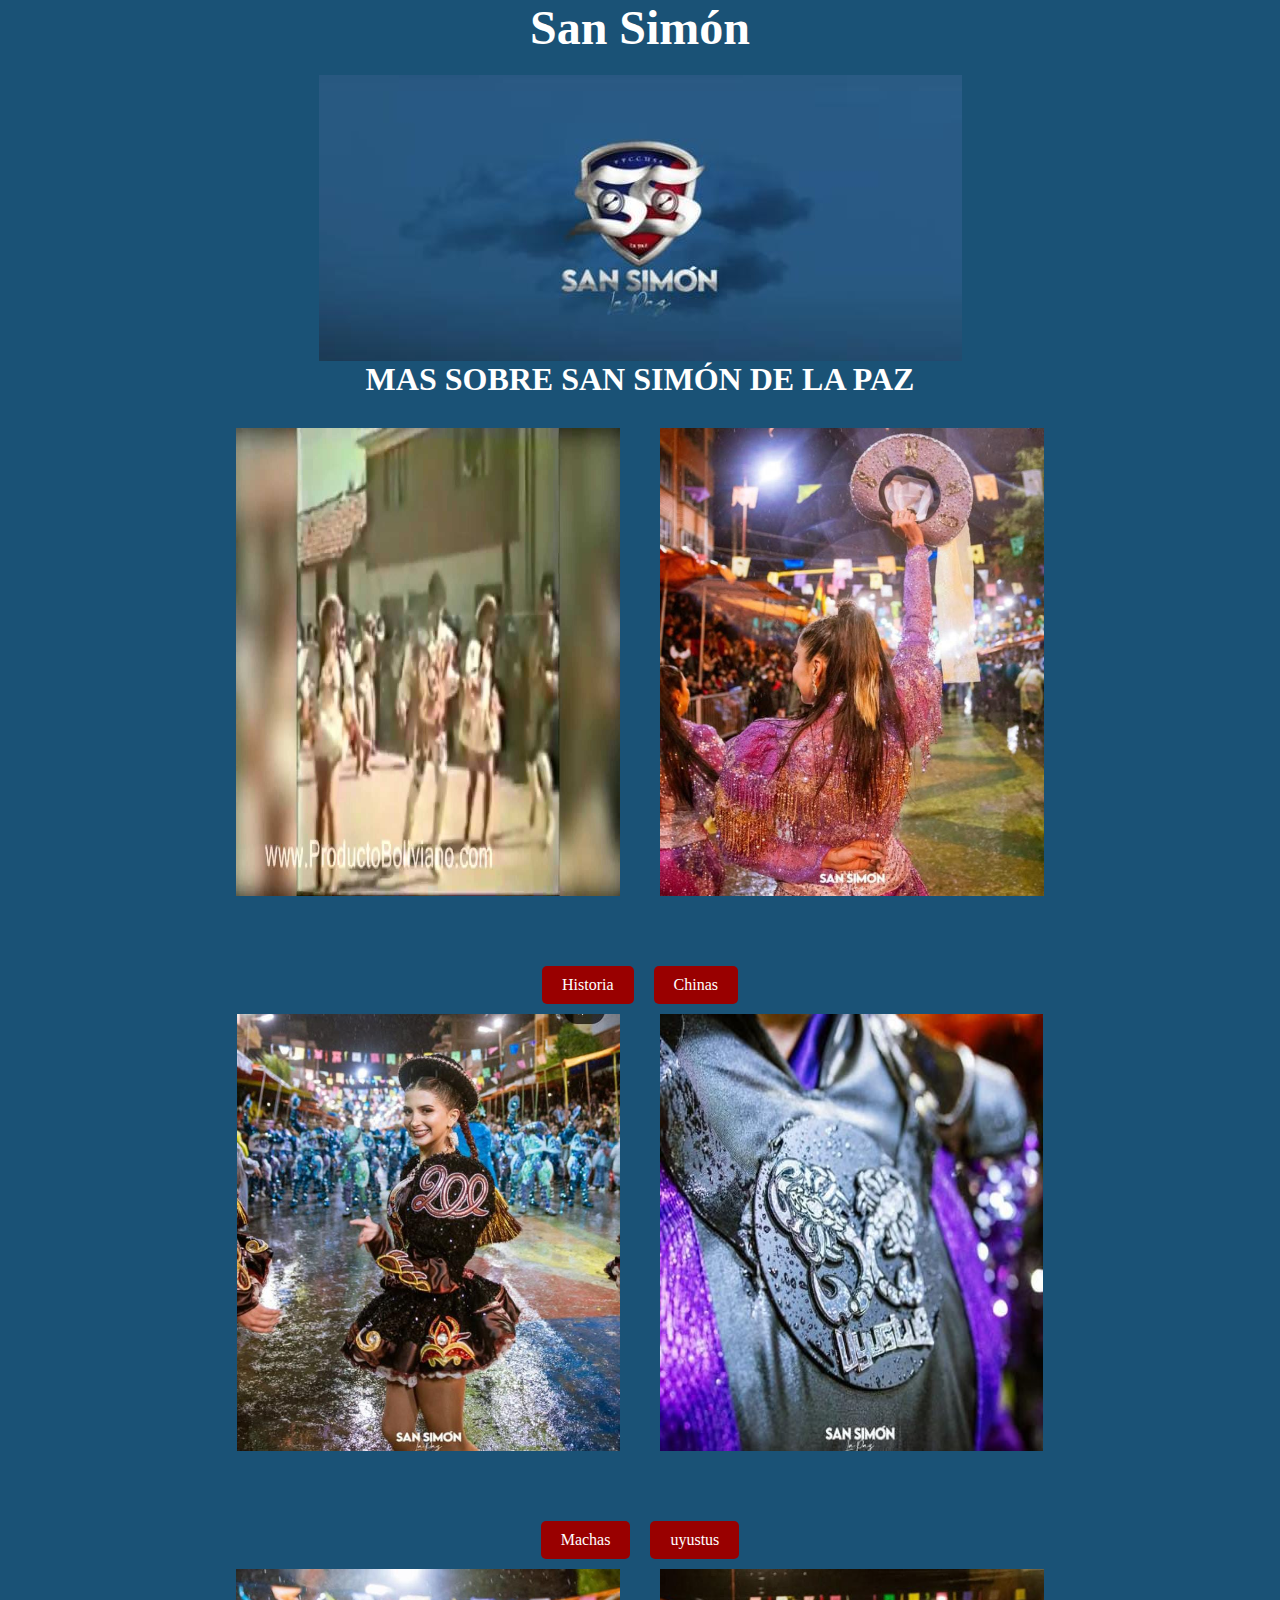
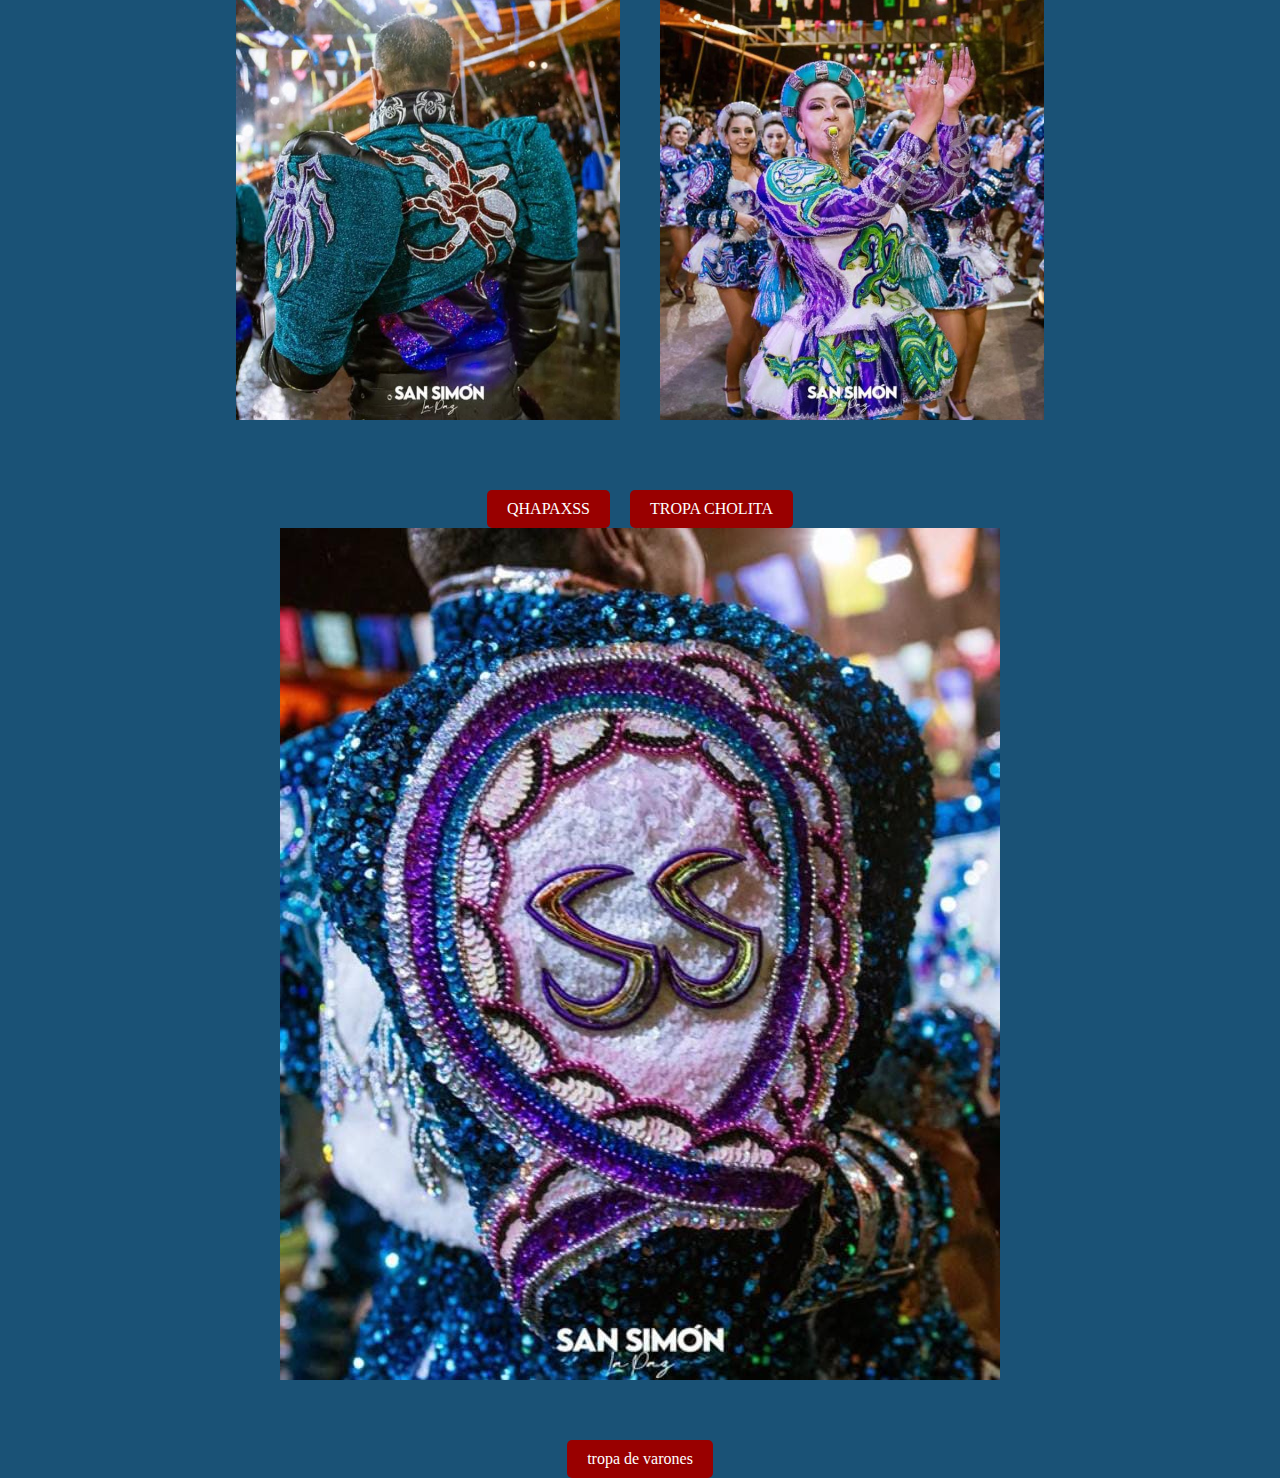
<file: index.html>
<!DOCTYPE html>
<html lang="en">
<head>
  <meta charset="UTF-8">
  <meta name="viewport" content="width=device-width, initial-scale=1.0">
  <link rel="stylesheet" href="./style.css/style.css">
  <title>San Simón</title>
</head>
<body style="background-color:#1a5276;">
  <div class="container">
    <h1 class="tex">San Simón</h1>
    <img src="img/imagen.jpeg" alt="Si la imagen no aparece, eres de los sambos">
    <h2 class="text">MAS SOBRE SAN SIMÓN DE LA PAZ</h2>

    <!-- Primer grupo de imágenes -->
    <div class="imagenes">
      <img src="img/san.jpg" alt="Eres de los sambos que mal" class="imagen-tamano">
      <img src="img/chinas1.jpeg" alt="Sigues siendo de los sambos que mal" class="imagen-tamano">
    </div>
    <!-- Botones debajo de las imágenes -->
    <div class="botones">
      <a href="his.html" class="Boton">Historia</a>
      <a href="chi.html" class="Boton">Chinas</a>
    </div>

    <!-- Segundo grupo de imágenes -->
    <div class="imagenes">
      <img src="img/macha.jpeg" alt="Eres de los sambos que mal" class="imagen-tamano">
      <img src="img/uyustus.jpeg" alt="Sigues siendo de los sambos que mal" class="imagen-tamano">
    </div>
    <!-- Botones debajo de las imágenes -->
    <div class="botones">
      <a href="mac.html" class="Boton">Machas</a>
      <a href="uyus.html" class="Boton">uyustus</a>
    </div>
    <!-- tercer grupo de imágenes -->
    <div class="imagenes">
      <img src="img/hpas.jpeg" alt="Eres de los sambos que mal" class="imagen-tamano">
      <img src="img/cholita1.jpeg" alt="Sigues siendo de los sambos que mal" class="imagen-tamano">
    </div>
    <!-- Botones debajo de las imágenes -->
    <div class="botones">
      <a href="qhapxa.html" class="Boton">QHAPAXSS</a>
      <a href="chol.html" class="Boton">TROPA CHOLITA</a>
    </div>
    <!-- cuarta grupo de imágenes -->
     <div class="imagenes">
      <img src="img/tropv.jpeg" alt="Eres de los sambos que mal" class="imagen-tamanoo">
    </div>
    <!-- Botones debajo de las imágenes -->
    <div class="botones">
      <a href="trop.html" class="Boton">tropa de varones</a>
     
    </div>
  </div>
</body>
</html>
</file>
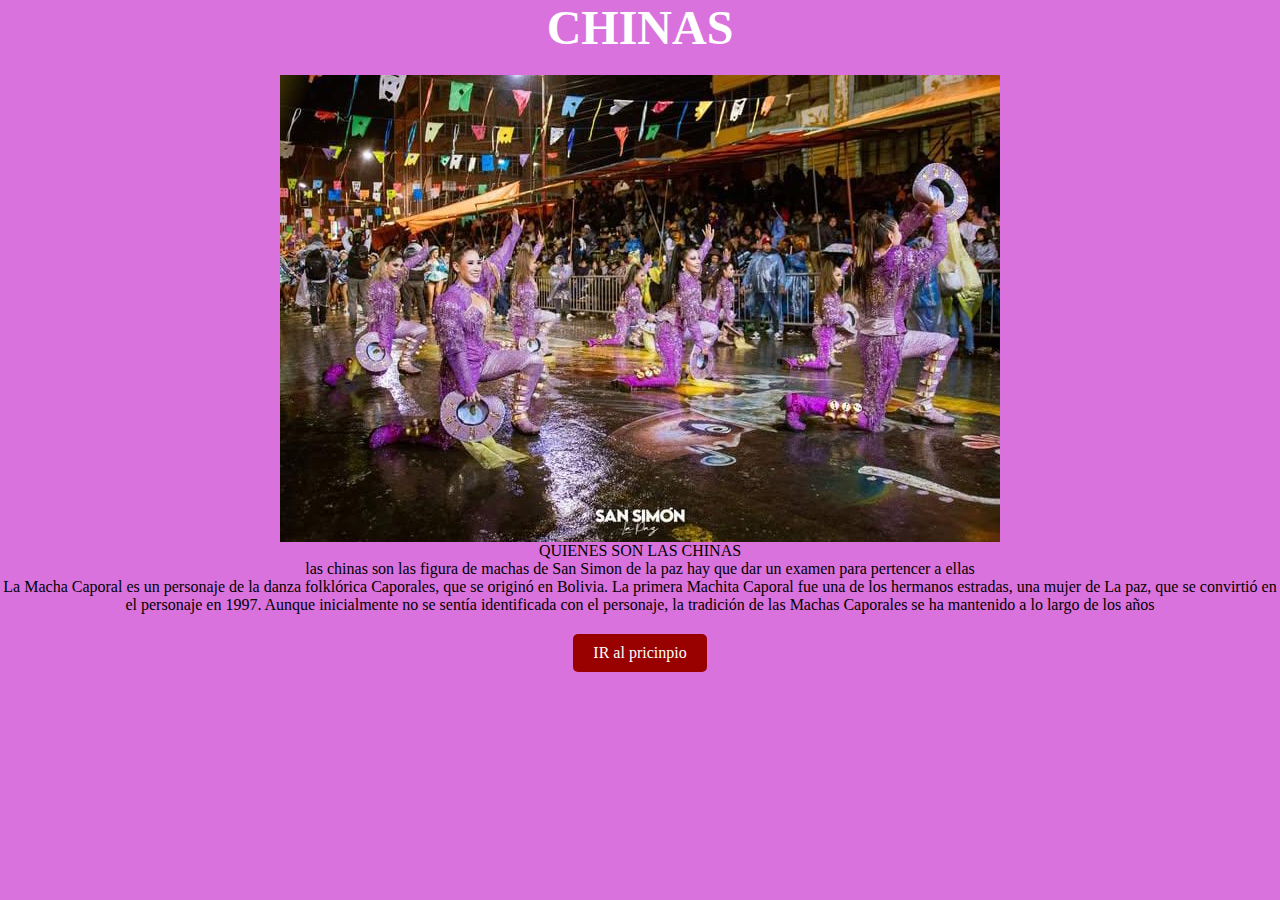
<file: chi.html>
<!DOCTYPE html>
<html lang="en">
<head>
    <meta charset="UTF-8">
    <meta name="viewport" content="width=device-width, initial-scale=1.0">
    <link rel="stylesheet" href="./style.css/style.css">
    <title>CHINAS</title>
</head>
<body style="background-color:#da72dd;">
    <div class="container">
        <h1 class="tex">CHINAS</h1>
      <img src="img/chinas2.jpeg" alt="eres de los sambos">
      <P>QUIENES SON LAS CHINAS</P>
      <P>las chinas son las figura de machas de San Simon de la paz hay que dar un examen para pertencer a ellas</P>
      <P>La Macha Caporal es un personaje de la danza folklórica Caporales, que se originó en Bolivia. La primera Machita Caporal fue una de los hermanos estradas, una mujer de La paz, que se convirtió en el personaje en 1997. Aunque inicialmente no se sentía identificada con el personaje, la tradición de las Machas Caporales se ha mantenido a lo largo de los años</P>
      <a href="index.html" class="Boton">IR al pricinpio</a>
    </div>
</body>
</html>
</file>
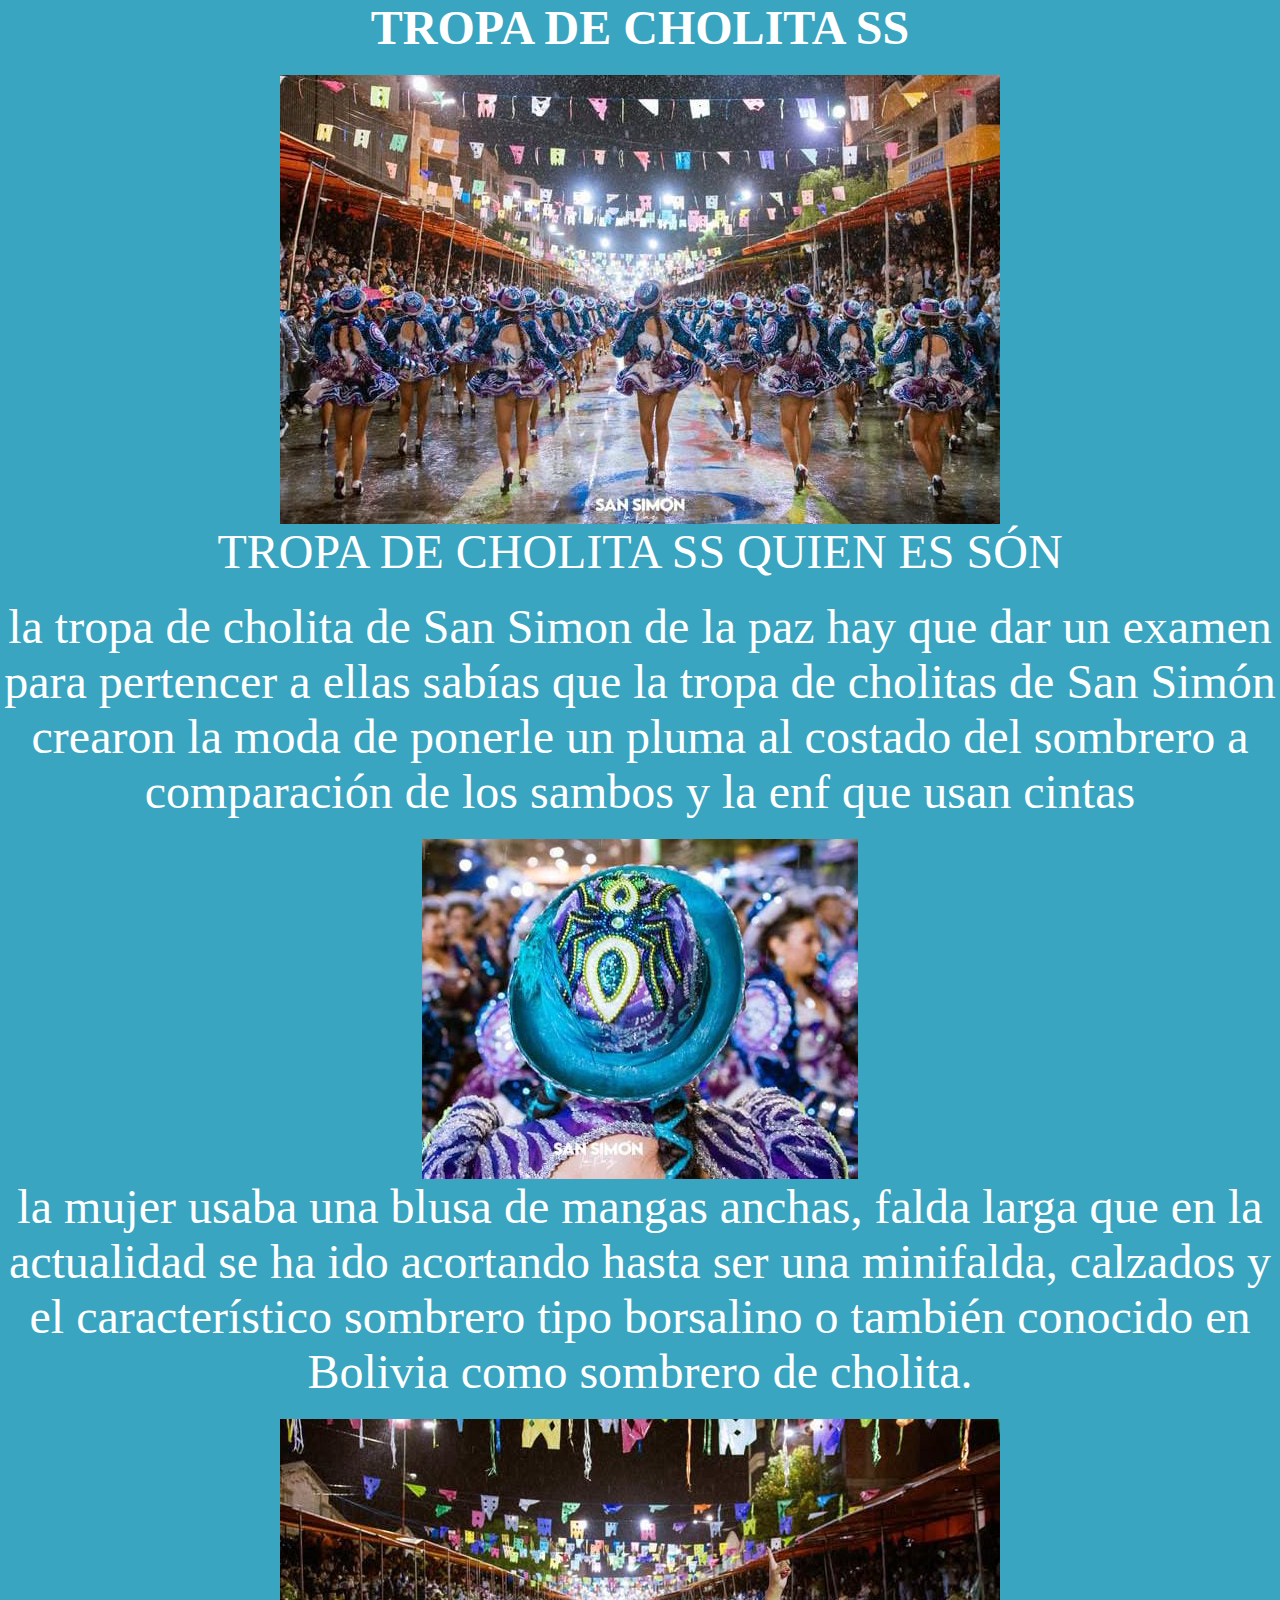
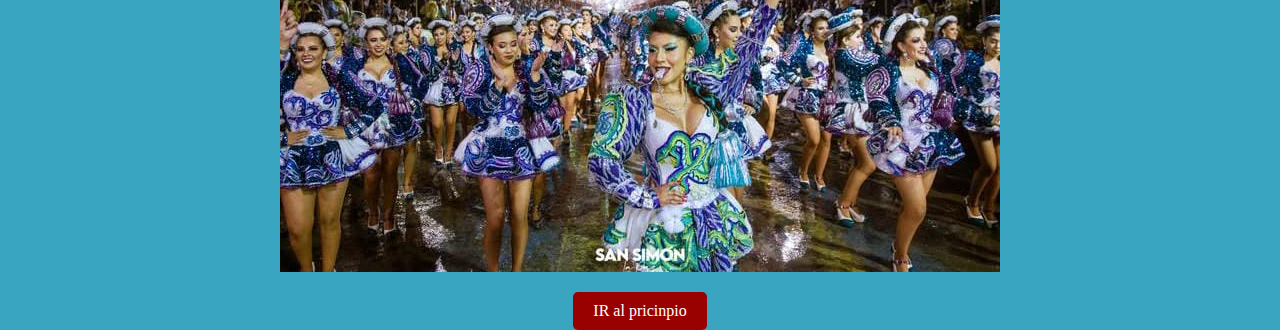
<file: chol.html>
<!DOCTYPE html>
<html lang="en">
<head>
    <meta charset="UTF-8">
    <meta name="viewport" content="width=device-width, initial-scale=1.0">
    <link rel="stylesheet" href="./style.css/style.css">
    <title>Tropa de cholitas</title>
</head>
<body style="background-color:#39a5c0;">
    <div class="container">
        <h1 class="tex">TROPA DE CHOLITA SS</h1>
      <img src="img/cholita2.jpeg" alt="eres de los sambos">
      <P class="tex">TROPA DE CHOLITA SS QUIEN ES SÓN</P>
      <P class="tex">la tropa de cholita de San Simon de la paz hay que dar un examen para pertencer a ellas sabías que la tropa de cholitas de San Simón crearon la moda de ponerle un pluma al costado del sombrero a comparación de los sambos y la enf que usan cintas</P>
      <img id ="imgg" src="img/cholita3.jpeg" alt="no hay imagen">
      <p><P class="tex">la mujer usaba una blusa de mangas anchas, falda larga que en la actualidad se ha ido acortando hasta ser una minifalda, calzados y el característico sombrero tipo borsalino o también conocido en Bolivia como sombrero de cholita.</P></p>
      <img src="img/cholita4.jpeg" alt="eres de los sambos">
      <P></P>
      <a href="index.html" class="Boton">IR al pricinpio</a>
    </div>
</body>
</html>
</file>
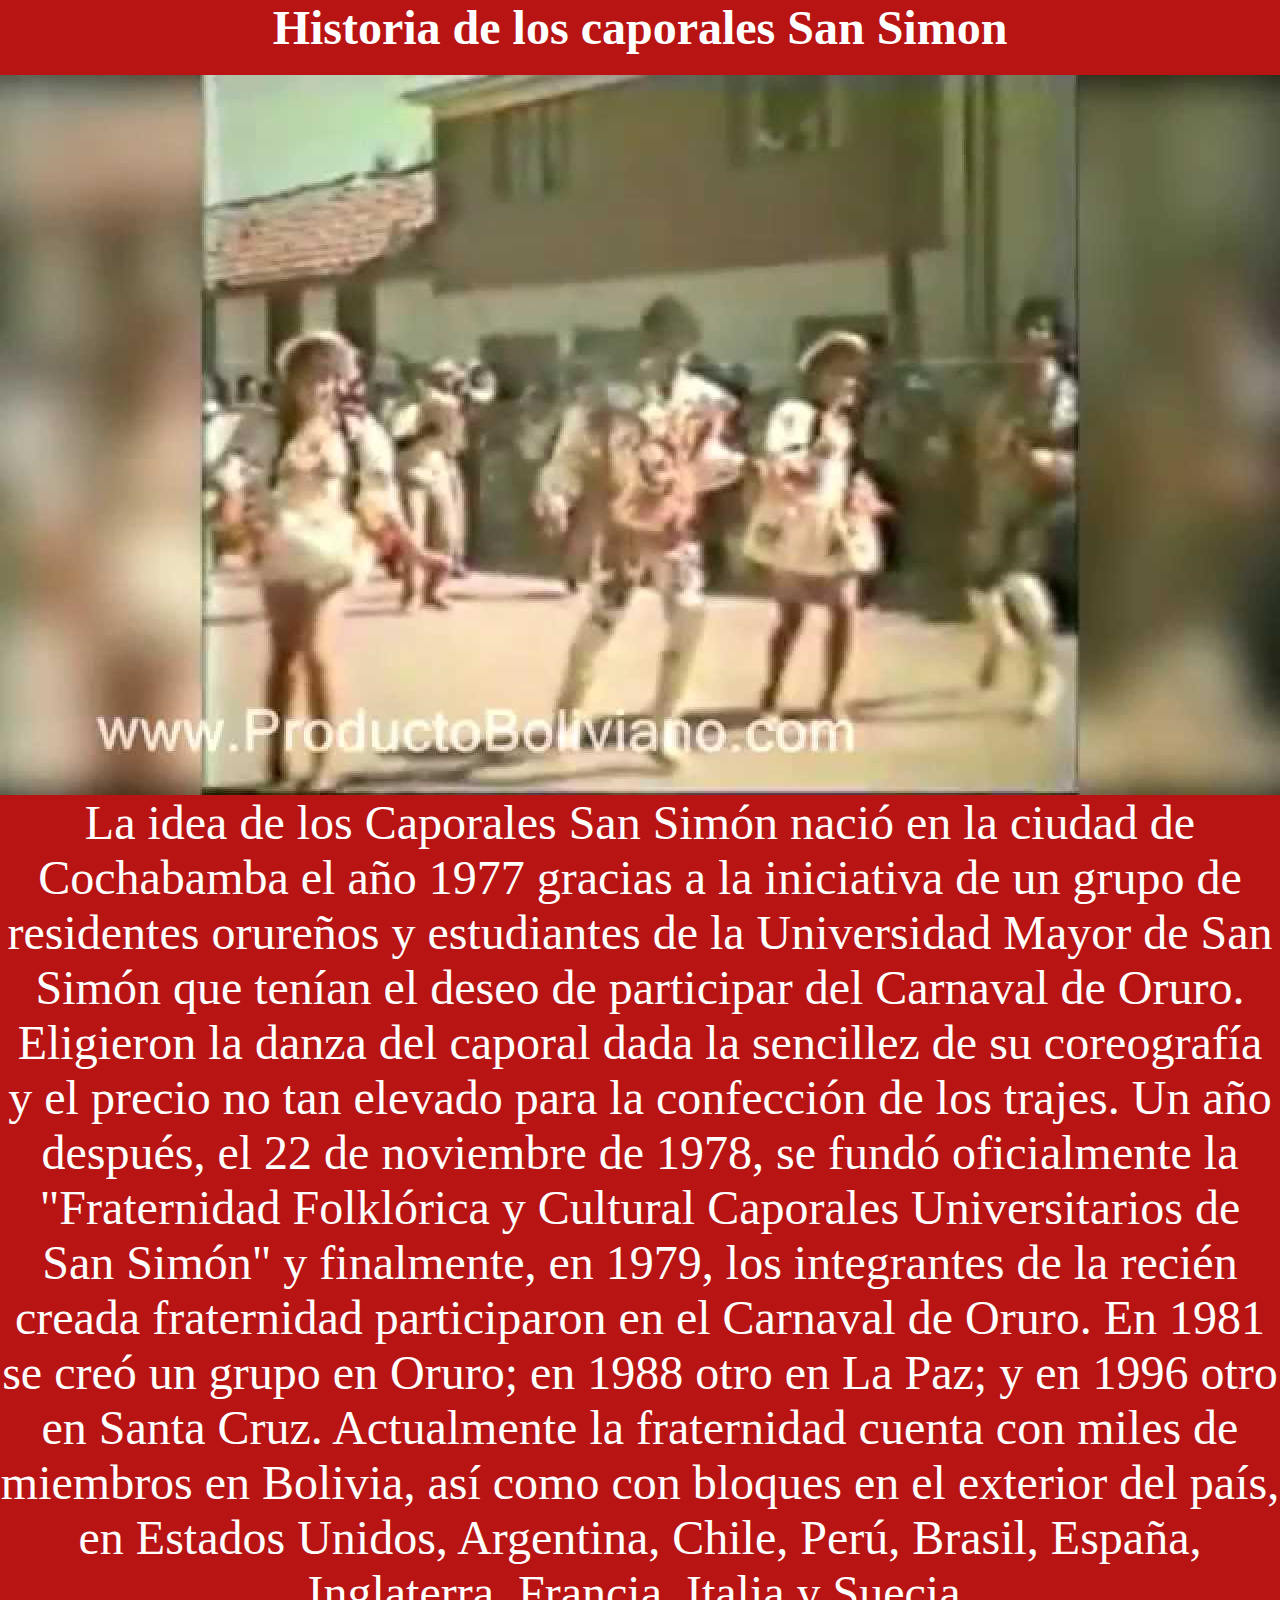
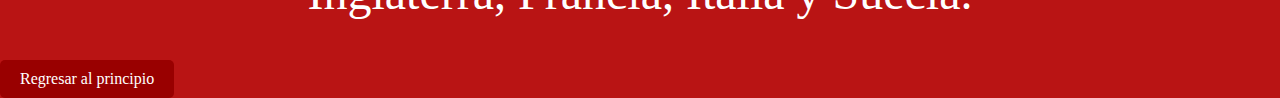
<file: his.html>
<!DOCTYPE html>
<html lang="en">
<head>
  <meta charset="UTF-8">
  <meta name="viewport" content="width=device-width, initial-scale=1.0">
  <link rel="stylesheet" href="./style.css/style.css"> 
  <title>historia</title>
</head>
<body style="background-color:#b91414;">
  <div class="container">
    <h1 class="tex">Historia de los caporales San Simon </h1>
     <img src="img/san.jpg" alt="">
    <p class="tex">La idea de los Caporales San Simón nació en la ciudad de Cochabamba el año 1977 gracias a la iniciativa 
       de un grupo de residentes orureños y estudiantes de la Universidad Mayor de San Simón que tenían el deseo
       de participar del Carnaval de Oruro. Eligieron la danza del caporal dada la sencillez de su coreografía y el precio no tan elevado para la confección de los trajes. Un año después, el 22 de noviembre de 1978, se fundó oficialmente la "Fraternidad Folklórica y Cultural Caporales Universitarios de San Simón" y finalmente, en 1979, los integrantes de la recién creada fraternidad participaron en el Carnaval de Oruro.
       En 1981 se creó un grupo en Oruro; en 1988 otro en La Paz; y en 1996 otro en Santa Cruz. Actualmente 
       la fraternidad cuenta con miles de miembros en Bolivia, así como con bloques en el exterior del país, 
       en Estados Unidos, Argentina, Chile, Perú, Brasil, España, Inglaterra, Francia, Italia y Suecia.</p>
  </div>
  <a href="index.html" class="Boton">Regresar al principio</a> 
</body>
</html>
</file>
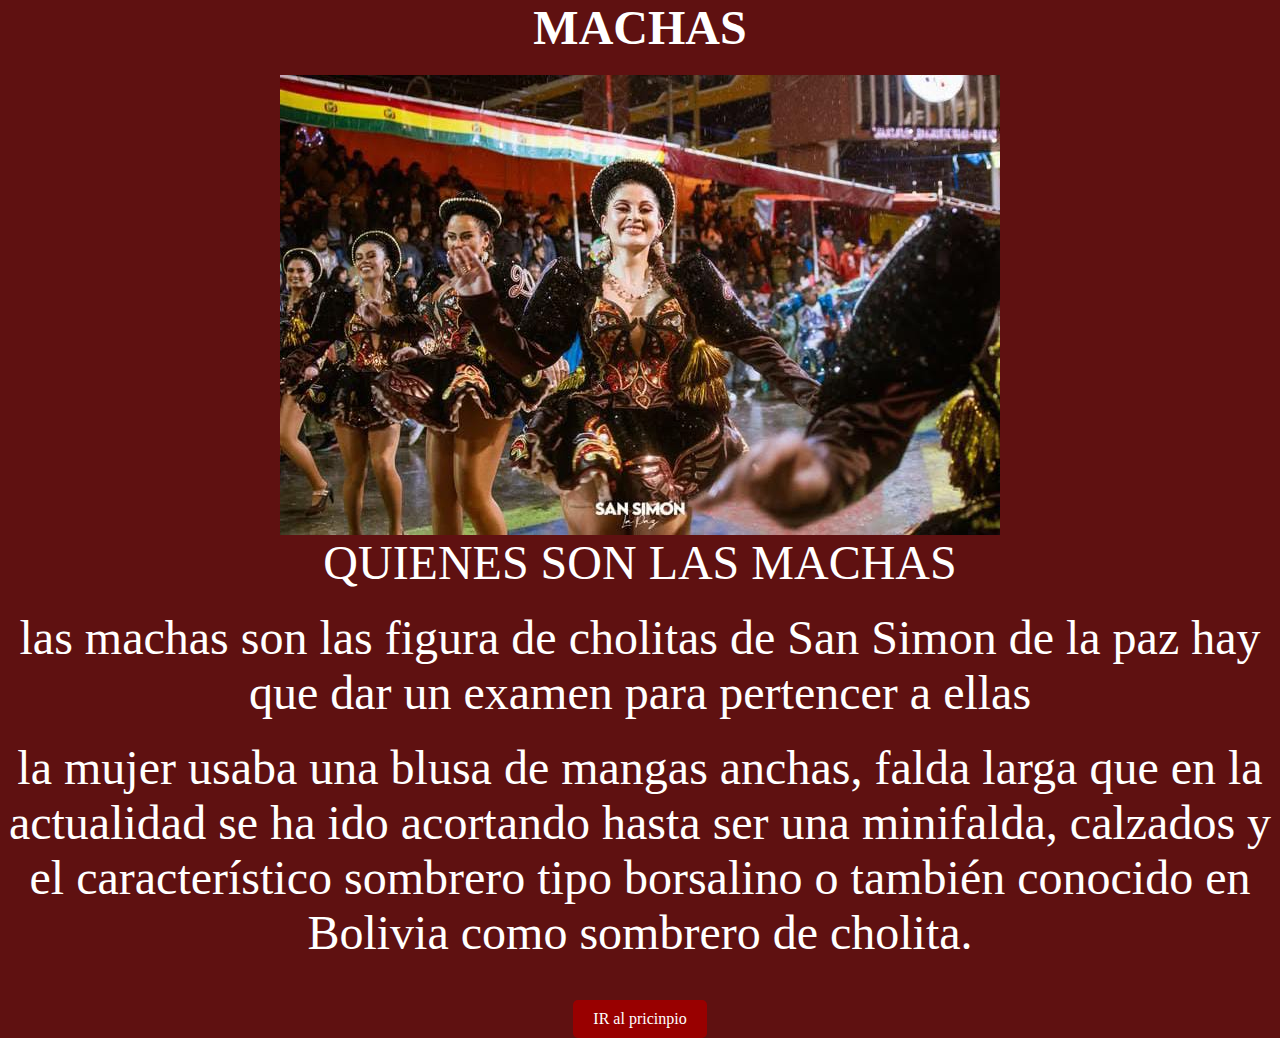
<file: mac.html>
<!DOCTYPE html>
<html lang="en">
<head>
    <meta charset="UTF-8">
    <meta name="viewport" content="width=device-width, initial-scale=1.0">
    <link rel="stylesheet" href="./style.css/style.css">
    <title>MACHAS</title>
</head>
<body style="background-color:#5f1111;">
    <div class="container">
        <h1 class="tex">MACHAS</h1>
      <img src="img/machaa.jpeg" alt="eres de los sambos">
      <P class="tex">QUIENES SON LAS MACHAS</P>
      <P class="tex">las machas son las figura de cholitas de San Simon de la paz hay que dar un examen para pertencer a ellas</P>
      <P class="tex">la mujer usaba una blusa de mangas anchas, falda larga que en la actualidad se ha ido acortando hasta ser una minifalda, calzados y el característico sombrero tipo borsalino o también conocido en Bolivia como sombrero de cholita.</P>
      <a href="index.html" class="Boton">IR al pricinpio</a>
    </div>
</body>
</html>
</file>
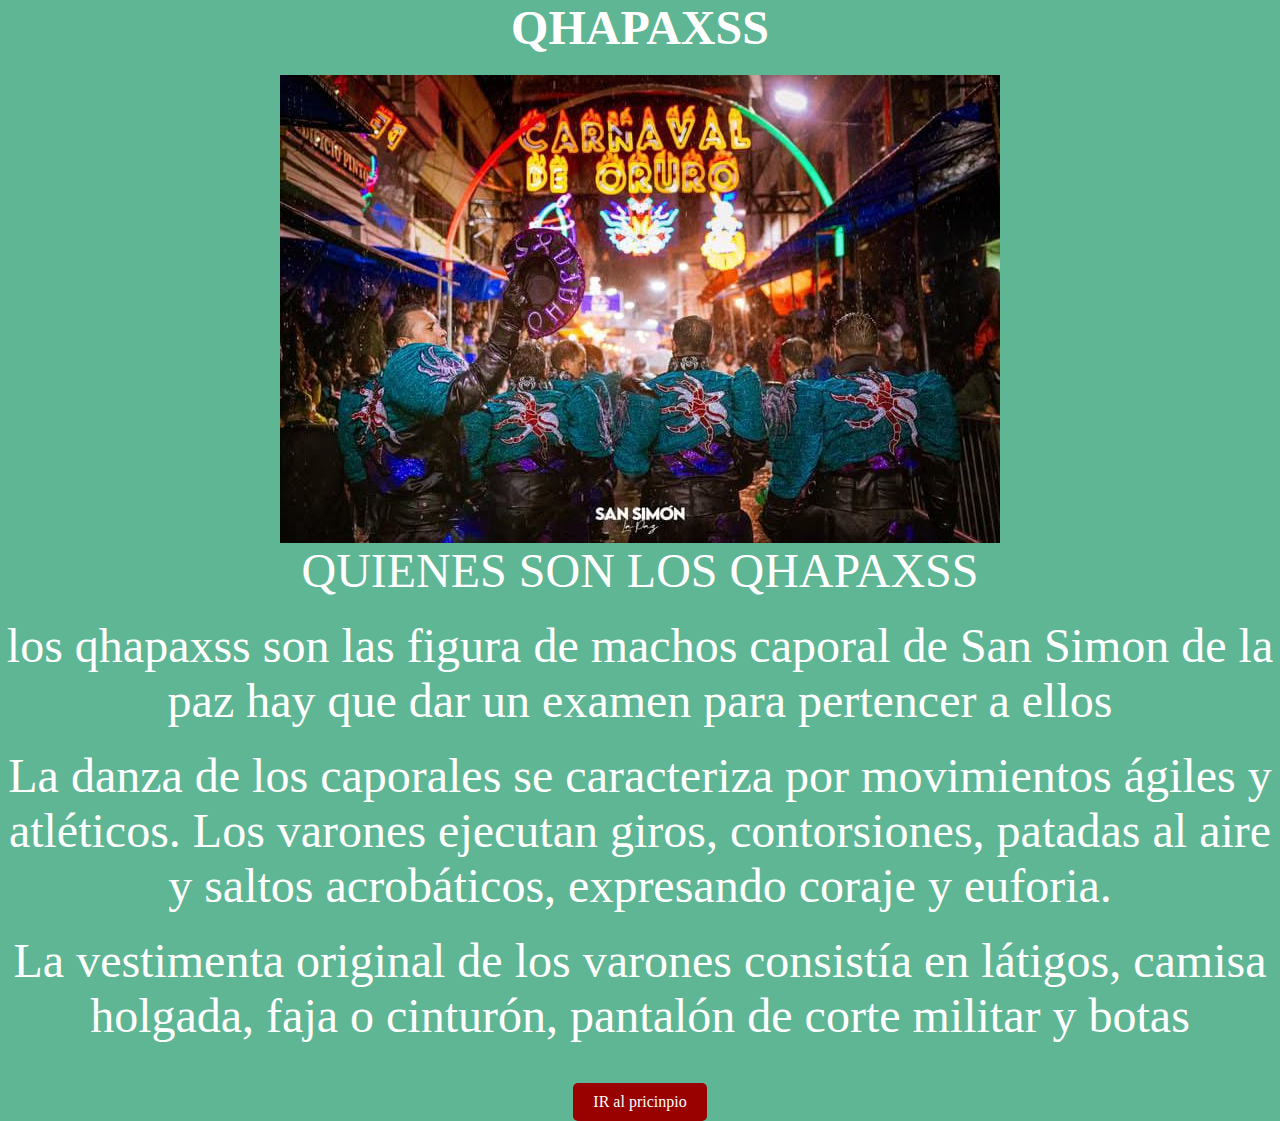
<file: qhapxa.html>
<!DOCTYPE html>
<html lang="en">
<head>
    <meta charset="UTF-8">
    <meta name="viewport" content="width=device-width, initial-scale=1.0">
    <link rel="stylesheet" href="./style.css/style.css">
    <title>QHAPAXSS</title>
</head>
<body style="background-color:#5fb694;">
    <div class="container">
        <h1 class="tex">QHAPAXSS</h1>
      <img src="img/hhh.jpeg" alt="eres de los sambos">
      <P class="tex">QUIENES SON LOS QHAPAXSS</P>
      <P class="tex">los qhapaxss son las figura de machos caporal de San Simon de la paz hay que dar un examen para pertencer a ellos </P>
      <p class="tex">La danza de los caporales se caracteriza por movimientos ágiles y atléticos. Los varones ejecutan giros, contorsiones, patadas al aire y saltos acrobáticos, expresando coraje y euforia. </p>
      <P class="tex">La vestimenta original de los varones consistía en látigos, camisa holgada, faja o cinturón, pantalón de corte militar y botas </P>
      <a href="index.html" class="Boton">IR al pricinpio</a>
    </div>
</body>
</html>
</file>
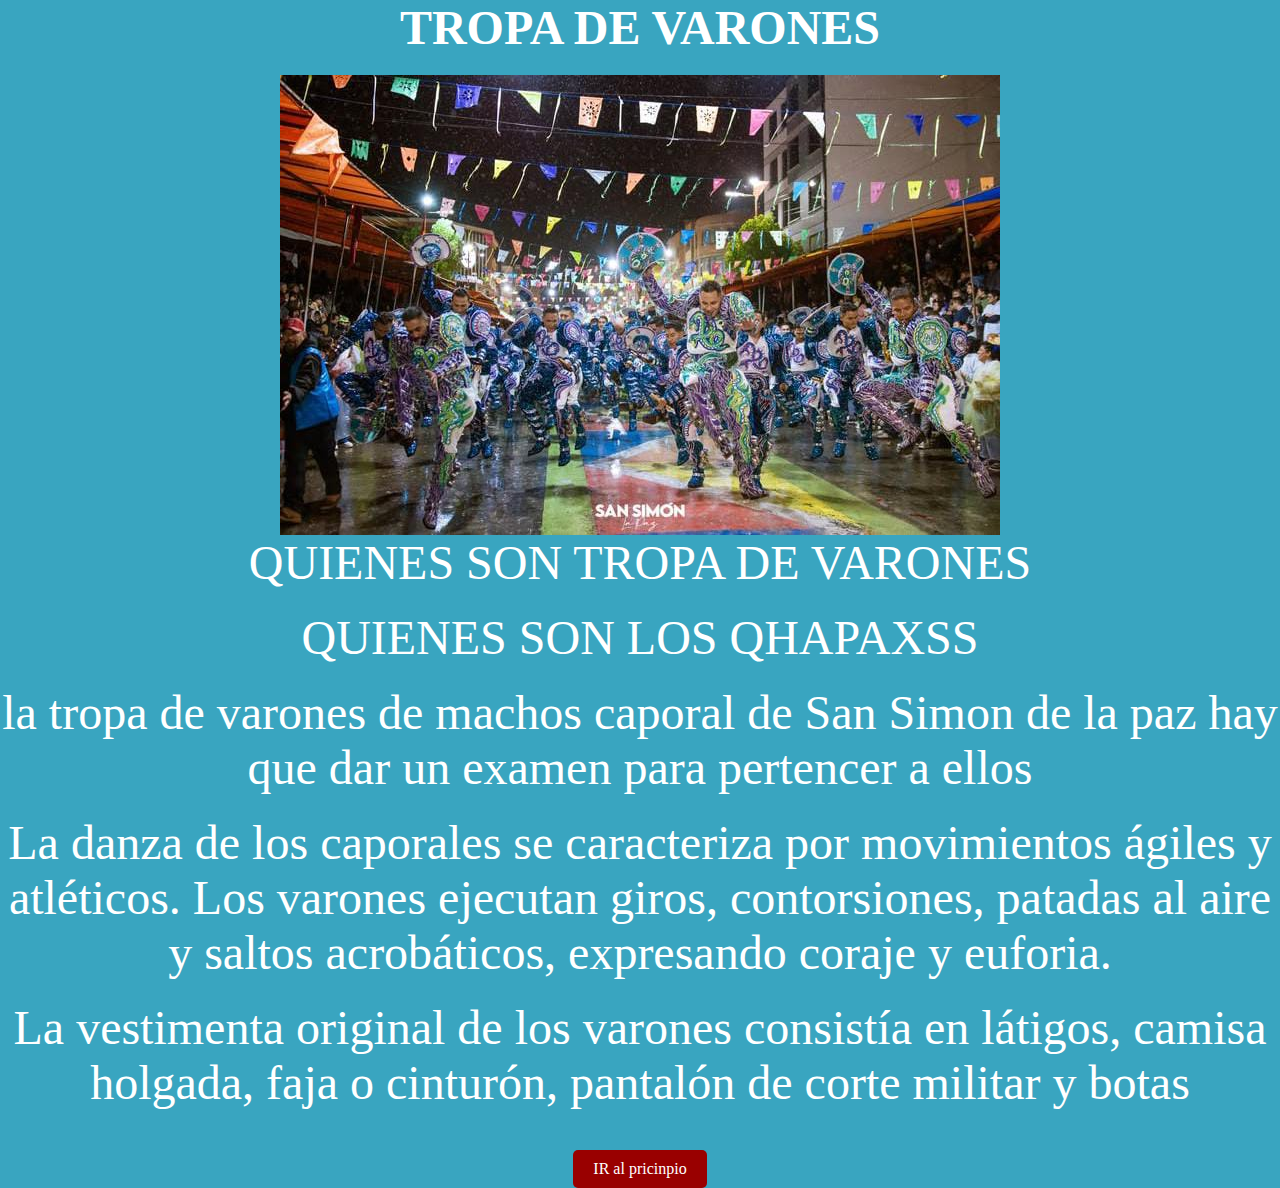
<file: trop.html>
<!DOCTYPE html>
<html lang="en">
<head>
    <meta charset="UTF-8">
    <meta name="viewport" content="width=device-width, initial-scale=1.0">
    <link rel="stylesheet" href="./style.css/style.css">
    <title>TROPA DE VARONE</title>
</head>
<body style="background-color:#39a5c0;">
    <div class="container">
        <h1 class="tex">TROPA DE VARONES</h1>
      <img src="img/varones.jpeg" alt="eres de los sambos">
      <P class="tex">QUIENES SON TROPA DE VARONES</P>
      <P class="tex">QUIENES SON LOS QHAPAXSS</P>
      <P class="tex">la tropa de varones de machos caporal de San Simon de la paz hay que dar un examen para pertencer a ellos </P>
      <p class="tex">La danza de los caporales se caracteriza por movimientos ágiles y atléticos. Los varones ejecutan giros, contorsiones, patadas al aire y saltos acrobáticos, expresando coraje y euforia. </p>
      <P class="tex">La vestimenta original de los varones consistía en látigos, camisa holgada, faja o cinturón, pantalón de corte militar y botas </P>
      <a href="index.html" class="Boton">IR al pricinpio</a>
    </div>
</body>
</html>
</file>
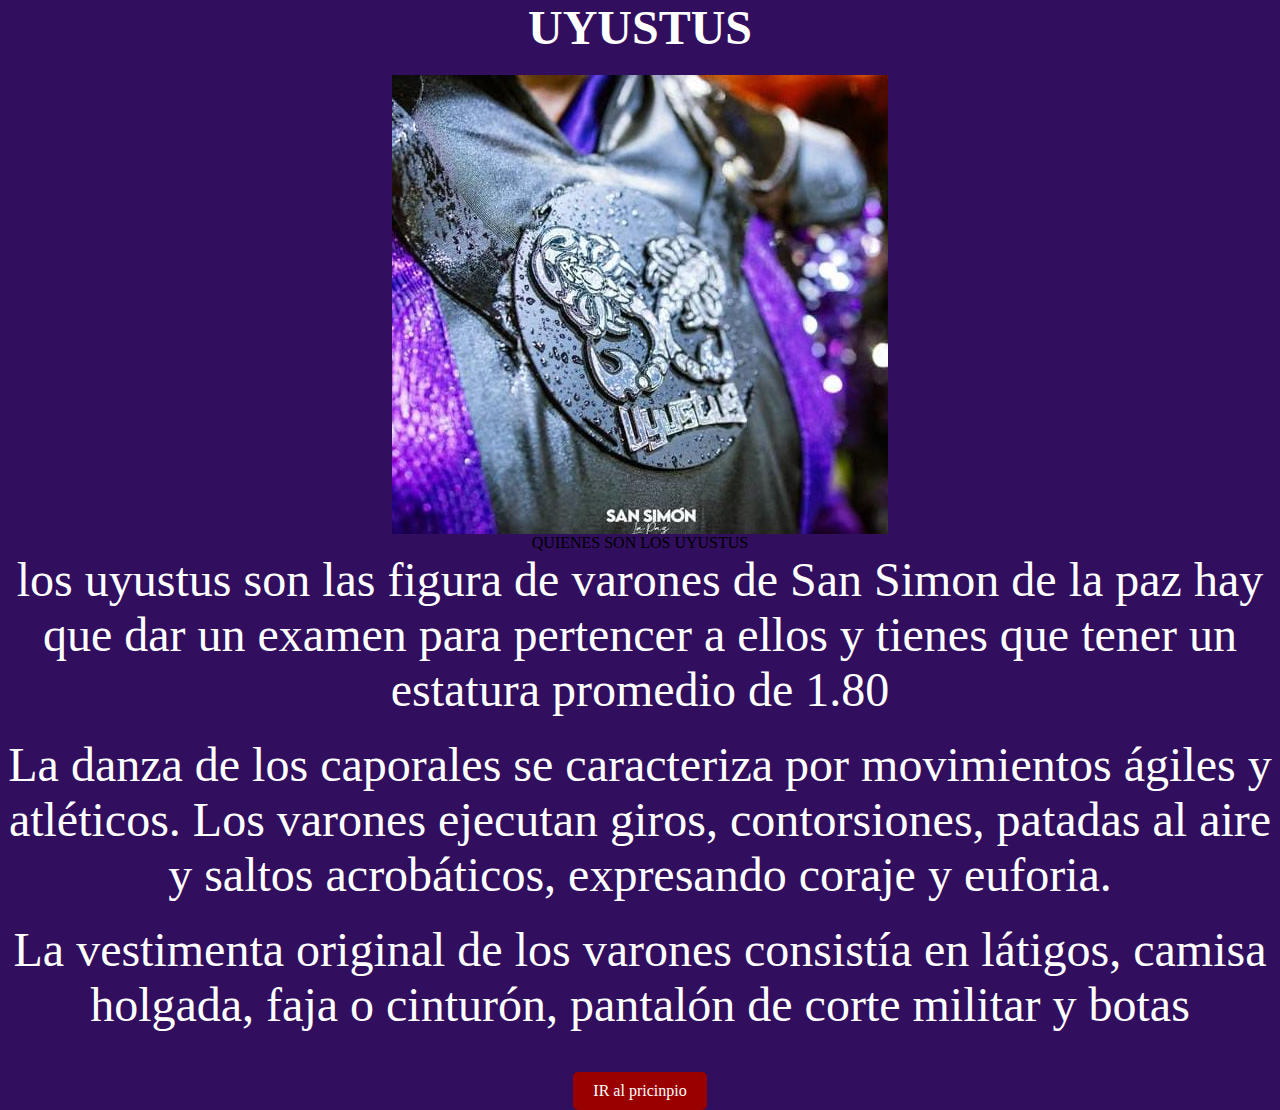
<file: uyus.html>
<!DOCTYPE html>
<html lang="en">
<head>
    <meta charset="UTF-8">
    <meta name="viewport" content="width=device-width, initial-scale=1.0">
    <link rel="stylesheet" href="./style.css/style.css">
    <title>UYUSTUS</title>
</head>
<body style="background-color:#310e5e;">
    <div class="container">
        <h1 class="tex">UYUSTUS</h1>
      <img src="img/uyustus.jpeg" alt="eres de los sambos">
      <P>QUIENES SON LOS UYUSTUS</P>
      <P class="tex">los uyustus son las figura de varones de San Simon de la paz hay que dar un examen para pertencer a ellos y tienes que tener un estatura promedio de 1.80</P>
      <p class="tex">La danza de los caporales se caracteriza por movimientos ágiles y atléticos. Los varones ejecutan giros, contorsiones, patadas al aire y saltos acrobáticos, expresando coraje y euforia. </p>
      <P class="tex">La vestimenta original de los varones consistía en látigos, camisa holgada, faja o cinturón, pantalón de corte militar y botas </P>
      <a href="index.html" class="Boton">IR al pricinpio</a>
    </div>
</body>
</html>
</file>
<file: style.css/style.css>
* {
    margin: 0;
    padding: 0;
    box-sizing: border-box;
  }
  
  .container {
    display: flex;
    flex-direction: column;
    justify-content: center;
    align-items: center;
    height: 100%;
    text-align: center;
  }
  
  .tex {
    color: white;
    font-size: 48px;
    margin-bottom: 20px;
  }
  
  img {
    max-width: 100%;
    height: auto;
  }
  
  .Boton {
    display: inline-block;
    margin-top: 20px;
    padding: 10px 20px;
    background-color: #990000;
    color: white;
    text-decoration: none;
    border-radius: 5px;
    text-align: center;
  }
  
  .Boton:hover {
    background-color: #8e0000;
  }
  
  .text {
    color: white;
    font-size: 32px;
    margin-bottom: 20px;
  }
  .imagen-tamano {
    width: 30%;
    height: auto;
    margin: 10px;
  }
  
  .imagenes {
    display: flex;
    justify-content: center;
    gap: 20px; /* Espacio entre las imágenes */
    margin-bottom: 20px;
  }
  
  .botones {
    display: flex;
    justify-content: center;
    gap: 20px; /* Espacio entre los botones */
    margin-top: 20px;
  }
</file>
